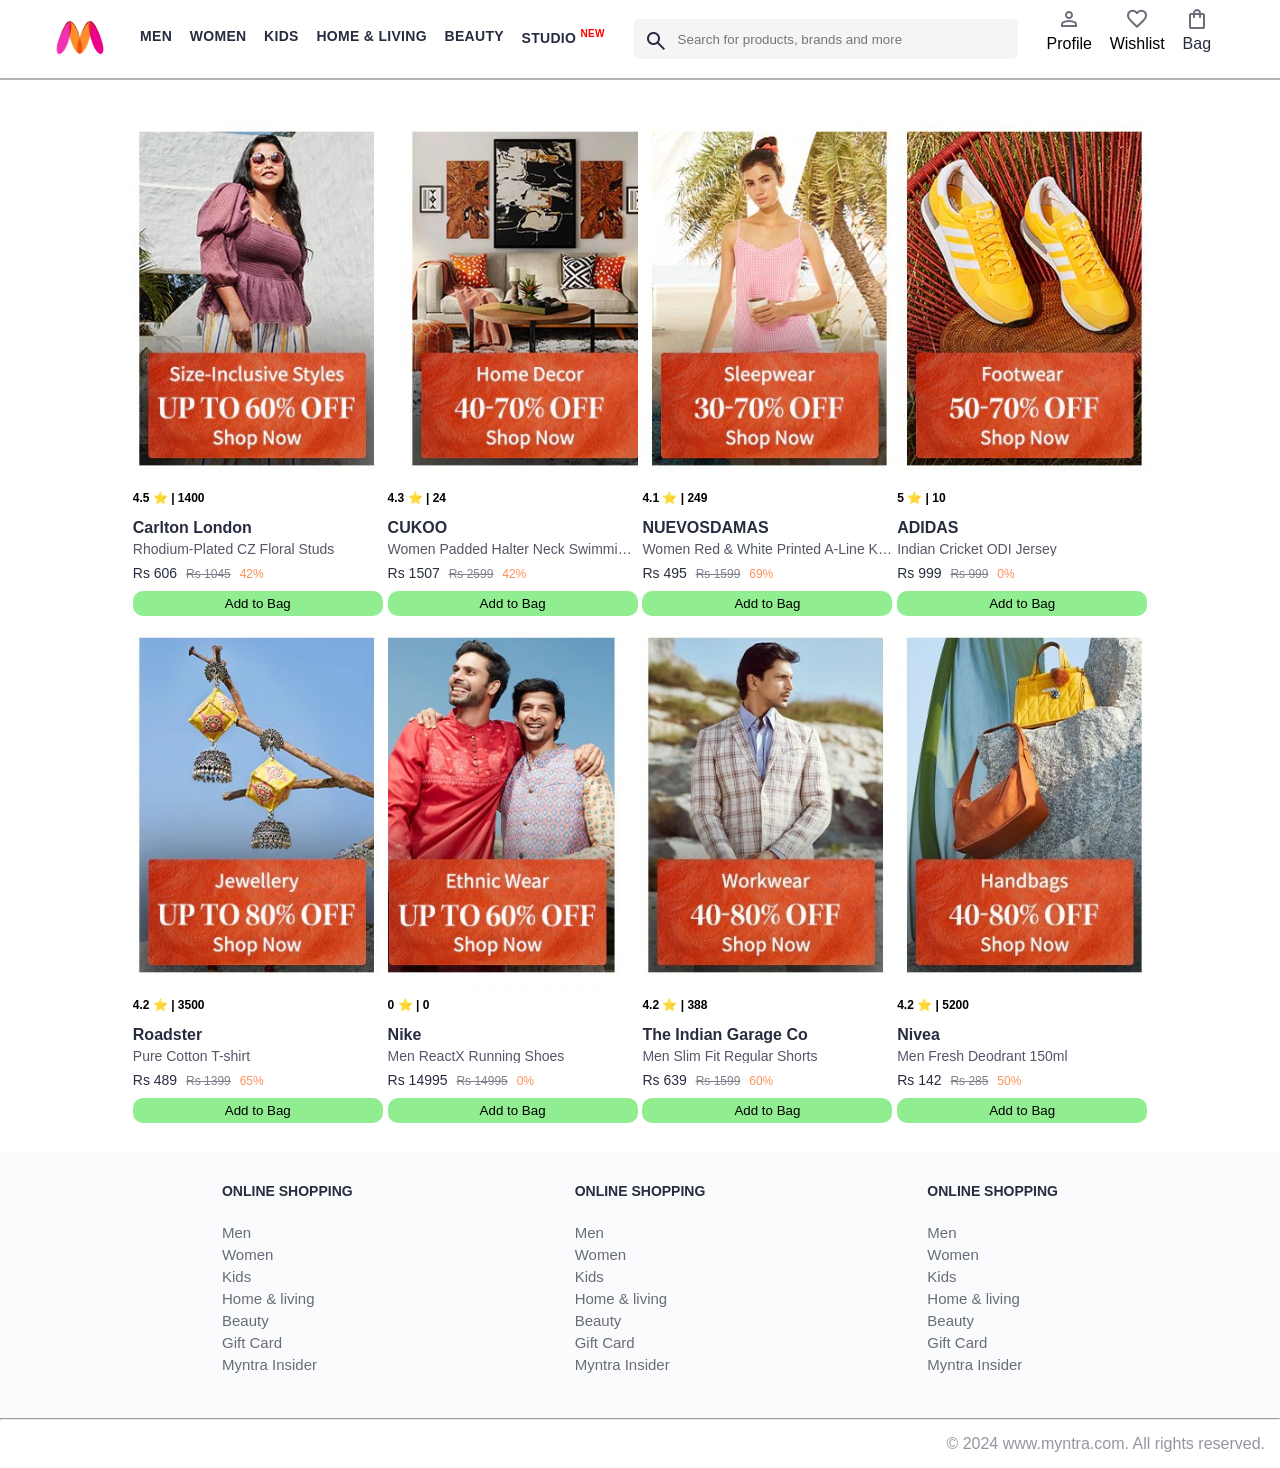
<file: websites/myntraClone/index.html>
<!DOCTYPE html>
<html lang="en">
<head>
    <meta charset="UTF-8">
    <meta name="viewport" content="width=device-width, initial-scale=1.0">
    <title>Js Myntra Clone</title>
    <link rel="stylesheet" href="style.css">

    <link rel="stylesheet" href="https://fonts.googleapis.com/css2?family=Material+Symbols+Outlined:opsz,wght,FILL,GRAD@20..48,100..700,0..1,-50..200&icon_names=search" />

</head>
<body>

    <header> 
        <div class="logo_container">
            <a href="#"><img class="myntra_home" src="images/myntra_logo.webp"></a>
        </div>
        <nav class="nav_bar">
            <a href="#">Men</a>
            <a href="#">Women</a>
            <a href="#">Kids</a>
            <a href="#">Home & living</a>
            <a href="#">Beauty</a>
            <a href="#">Studio <sup>new</sup></a>
        </nav>

        <div class="search_bar">
            <span class="material-symbols-outlined search_icon">search</span>
            <input class="search_input" placeholder="Search for products, brands and more">
        </div>
        <div class="action_bar">
            <div class="action_container">               
                <span class="action_icon">
                    <svg xmlns="http://www.w3.org/2000/svg" height="24px" viewBox="0 -960 960 960" width="24px" fill="#696e79"><path d="M480-480q-66 0-113-47t-47-113q0-66 47-113t113-47q66 0 113 47t47 113q0 66-47 113t-113 47ZM160-160v-112q0-34 17.5-62.5T224-378q62-31 126-46.5T480-440q66 0 130 15.5T736-378q29 15 46.5 43.5T800-272v112H160Zm80-80h480v-32q0-11-5.5-20T700-306q-54-27-109-40.5T480-360q-56 0-111 13.5T260-306q-9 5-14.5 14t-5.5 20v32Zm240-320q33 0 56.5-23.5T560-640q0-33-23.5-56.5T480-720q-33 0-56.5 23.5T400-640q0 33 23.5 56.5T480-560Zm0-80Zm0 400Z"/></svg>
                </span>
                <span class="action_name">Profile</span>                
            </div>

            <div class="action_container">
                <span class="action_icon">
                    <svg xmlns="http://www.w3.org/2000/svg" height="24px" viewBox="0 -960 960 960" width="24px" fill="#696e79"><path d="m480-120-58-52q-101-91-167-157T150-447.5Q111-500 95.5-544T80-634q0-94 63-157t157-63q52 0 99 22t81 62q34-40 81-62t99-22q94 0 157 63t63 157q0 46-15.5 90T810-447.5Q771-395 705-329T538-172l-58 52Zm0-108q96-86 158-147.5t98-107q36-45.5 50-81t14-70.5q0-60-40-100t-100-40q-47 0-87 26.5T518-680h-76q-15-41-55-67.5T300-774q-60 0-100 40t-40 100q0 35 14 70.5t50 81q36 45.5 98 107T480-228Zm0-273Z"/></svg>
                    
                </span>
                <span class="action_name">Wishlist</span>                
            </div>
            <a class="baglink" href="bag.html">
            <div class="action_container">
                <span class="action_icon">
                    <svg xmlns="http://www.w3.org/2000/svg" height="24px" viewBox="0 -960 960 960" width="24px" fill="#696e79"><path d="M240-80q-33 0-56.5-23.5T160-160v-480q0-33 23.5-56.5T240-720h80q0-66 47-113t113-47q66 0 113 47t47 113h80q33 0 56.5 23.5T800-640v480q0 33-23.5 56.5T720-80H240Zm0-80h480v-480h-80v80q0 17-11.5 28.5T600-520q-17 0-28.5-11.5T560-560v-80H400v80q0 17-11.5 28.5T360-520q-17 0-28.5-11.5T320-560v-80h-80v480Zm160-560h160q0-33-23.5-56.5T480-800q-33 0-56.5 23.5T400-720ZM240-160v-480 480Z"/></svg>
                </span>
                <span class="action_name">Bag</span>
                <span class="bag-item-count">0</span> 
            </div>
        </a>             

        </div>

    </header>

   <main>
    <div class="items-container">

    </div>
   </main>

    <footer>
        <div class="footer_container">
            <div class="footer_column">
                <h3>ONLINE SHOPPING</h3>

                <a href="#">Men</a>
                <a href="#">Women</a>
                <a href="#">Kids</a>
                <a href="#">Home & living</a>
                <a href="#">Beauty</a>
                <a href="#">Gift Card</a>
                <a href="#">Myntra Insider</a>
            </div>

            <div class="footer_column">
                <h3>ONLINE SHOPPING</h3>

                <a href="#">Men</a>
                <a href="#">Women</a>
                <a href="#">Kids</a>
                <a href="#">Home & living</a>
                <a href="#">Beauty</a>
                <a href="#">Gift Card</a>
                <a href="#">Myntra Insider</a>
            </div>

            <div class="footer_column">
                <h3>ONLINE SHOPPING</h3>

                <a href="#">Men</a>
                <a href="#">Women</a>
                <a href="#">Kids</a>
                <a href="#">Home & living</a>
                <a href="#">Beauty</a>
                <a href="#">Gift Card</a>
                <a href="#">Myntra Insider</a>
            </div>
            
        </div>

        <hr>

        <div class="copyright">
            © 2024 www.myntra.com. All rights reserved.
        </div>
    </footer>
    <script src="items.js"></script>

    <script src="index.js"></script>
</body>
</html>
</file>
<file: websites/myntraClone/style.css>
* {
    margin: 0;
    padding: 0;
    font-family: Assistant, -apple-system, BlinkMacSystemFont, Segoe UI, Roboto, Helvetica, Arial, sans-serif;
    box-sizing: border-box;
}

header {
    display: flex;
    justify-content: space-between;
    align-items: center;
    height: 80px;
    background-color: #ffffff;
    border-bottom: 2px solid #b6b1b1
}

.myntra_home {
    height: 45px;
}

.logo_container {
    margin-left: 4%;
}

.action_bar {
    margin-right: 4%;
}

.nav_bar {
    display: flex;
    justify-content: space-evenly;
    min-width: 500px;
}

.nav_bar a {
    font-size: 14px;
    font-weight: 700;
    letter-spacing: .3px;
    color: #282c3f;
    text-transform: uppercase;
    text-decoration: none;
    border-bottom: 4px solid #ffffff;
    padding: 28px 0;
}

.nav_bar a:hover {
    border-bottom: 4px solid #f54e77;
}

.nav_bar a sup {
    color: red;
    font-size: 10px;
}

.baglink {
    color: #282c3f;
    text-decoration: none;
}


.search_bar {
    height: 40px;
    min-width: 200px;
    width: 30%;
    display: flex;
    display: flex;
    align-items: center;
}

.search_icon {
    box-sizing: content-box;
    height: 20px;
    padding: 10px;
    border: none;
    color: #282c3f;
    background-color: #f5f5f6;
    border-radius: 5px 0 0 5px;
}

.search_input {
    border: none;
    color: #696e79;
    background-color: #f5f5f6;
    flex-grow: 1;
    height: 40px;
    border-radius: 0 5px 5px 0;
}

.action_bar {
    display: flex;
    min-width: 200px;
    justify-content: space-evenly;
}

.action_container {
    display: flex;
    flex-direction: column;
    align-items: center;
}

/* ----------------- Main Section --------------- */

.banner_container {
    margin: 40px 0;
}

.banner_image {
    width: 100%;
}

.category_heading {
    text-transform: uppercase;
    color: #3e4152;
    letter-spacing: .15em;
    font-size: 1.8em;
    margin: 50px 0 10px 30px;
    max-height: 5em;
    font-weight: 700;
}

.category_items, .items-container {
    display: flex;
    flex-wrap: wrap;
    justify-content: space-evenly;
}

.sale_item {
    width: 250px;
}

.footer_container {
    padding: 30px 0px 40px 0px;
    background: #fafbfc;
    display: flex;
    justify-content: space-evenly;
}

.footer_column {
    display: flex;
    flex-direction: column;
}

.footer_column a {
    color: #696b79;
    font-size: 15px;
    text-decoration: none;
    padding-bottom: 5px;
}

.footer_column h3 {
    color: #282c3f;
    font-size: 14px;
    margin-bottom: 25px;
}

.copyright {
    color: #94969f;
    text-align: end;
    padding: 15px;
}

/*------------------- Styling the items ----------------------*/

.items-container {
    width: 80%;
    margin: 30px 10%;
}

.item-container {
    width: 250px;
}

.item-image {
    width: 100%;
}

.rating {
    font-size: 12px;
    font-weight: 700;
}

.company-name {
    margin-top: 15px;
    font-size: 16px;
    font-weight: 700;
    line-height: 1;
    color: #282c3f;
    margin-bottom: 6px;
    text-overflow: hidden;
    overflow: hidden;
    white-space: nowrap;
}

.item-name {
    color: #535766;
    font-size: 14px;
    line-height: 1;
    margin-bottom: 0;
    margin-top: 0;
    overflow: hidden;
    text-overflow: ellipsis;
    white-space: nowrap;
    font-weight: 400;
    display: block;
}

.price {
    margin-top: 10px;
    font-size: 14px;
    line-height: 15px;
    color: #282c3f;
    white-space: nowrap;
}

.current-price {
    font-size: 14px;
    font-weight: 7000;
    color: #282c3f;
}

.original-price {
    text-decoration: line-through;
    color: #7e818c;
    font-weight: 400;
    margin-left: 5px;
    font-size: 12px;
}

.discount {
    color: #ff905a;
    font-weight: 400;
    font-size: 12px;
    margin-left: 5px;
}

.btn-add-bag {
    border-radius: 10px;
    margin-top: 9px;
    padding: 5px 15px;
    width: 100%;
    background-color: lightgreen;
    border: none;
    cursor: pointer;
}

.bag-item-count {
    background-color: #f16565;
    white-space: nowrap;
    text-align: center;
    line-height: 18px;
    padding: 0 6px;
    height: 18px;
    position: relative;
    border-radius: 50%;
    font-size: 12px;
    color: #fff;
    left: 13px;
    top: -44px;
    font-weight: 700;
    cursor: pointer;
}

.action_container {
    text-decoration: none;
}
a.action_container:link {
    color:black;
}
</file>
